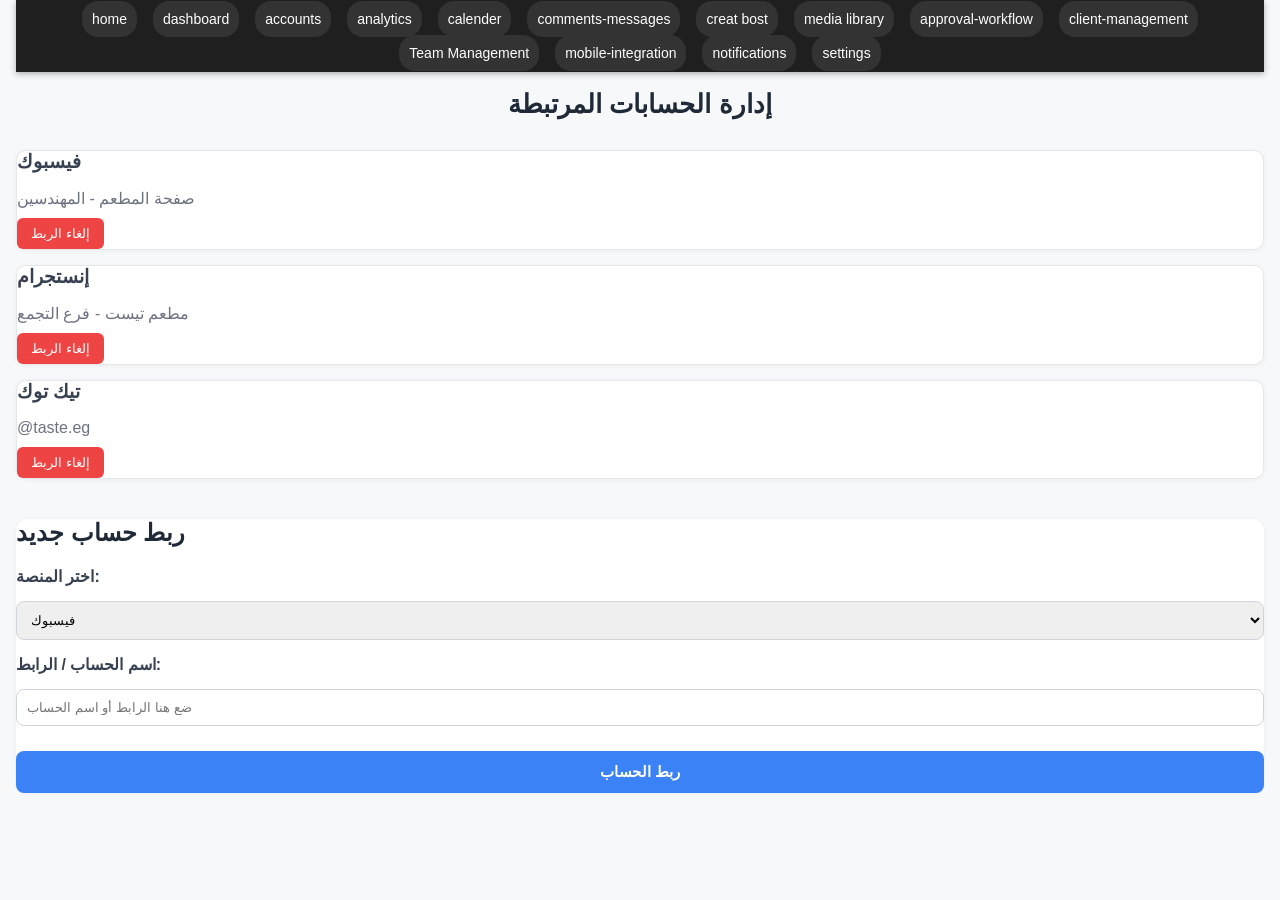
<file: accounts.html>
<!DOCTYPE html>
<html lang="en">
<head>
  <meta charset="UTF-8" />
  <meta name="viewport" content="width=device-width, initial-scale=1.0" />
  <title>إدارة الحسابات</title>
<link rel="stylesheet" href="Style.css">
</head>
<body>
  <div class="container">
 <div class="taps">
      <ul>
        <li><a href="index.html">home</a></li>
        <li><a href="dashboard.html">dashboard</a></li>
        <li><a href="accounts.html">accounts</a></li>
        <li><a href="analytics.html">analytics</a></li>
        <li><a href="calender.html">calender</a></li>
        <li><a href="comments-messages.html">comments-messages</a></li>
        <li><a href="creat-bost.html">creat bost</a></li>
        <li><a href="media-library.html">media library</a></li>
        <li><a href="approval-workflow.html">approval-workflow</a></li>
        <li><a href="client-management.html">client-management</a></li>
        <li><a href="Team-Management.html">Team Management</a></li>
        <li><a href="mobile-integration.html">mobile-integration</a></li>
        <li><a href="notifications.html">notifications</a></li>
        <li><a href="settings.html">settings</a></li>
      </ul>
    </div>
    <header class="header">
      <h1>إدارة الحسابات المرتبطة</h1>
    </header>

    <section class="accounts-list">
      <div class="account-box">
        <h3>فيسبوك</h3>
        <p>صفحة المطعم - المهندسين</p>
        <button>إلغاء الربط</button>
      </div>

      <div class="account-box">
        <h3>إنستجرام</h3>
        <p>مطعم تيست - فرع التجمع</p>
        <button>إلغاء الربط</button>
      </div>

      <div class="account-box">
        <h3>تيك توك</h3>
        <p>@taste.eg</p>
        <button>إلغاء الربط</button>
      </div>
    </section>

    <section class="add-account">
      <h2>ربط حساب جديد</h2>
      <form>
        <label>اختر المنصة:</label>
        <select>
          <option>فيسبوك</option>
          <option>إنستجرام</option>
          <option>تيك توك</option>
          <option>لينكد إن</option>
        </select>

        <label>اسم الحساب / الرابط:</label>
        <input type="text" placeholder="ضع هنا الرابط أو اسم الحساب">

        <button type="submit">ربط الحساب</button>
      </form>
    </section>
  </div>
</body>
</html>
</file>
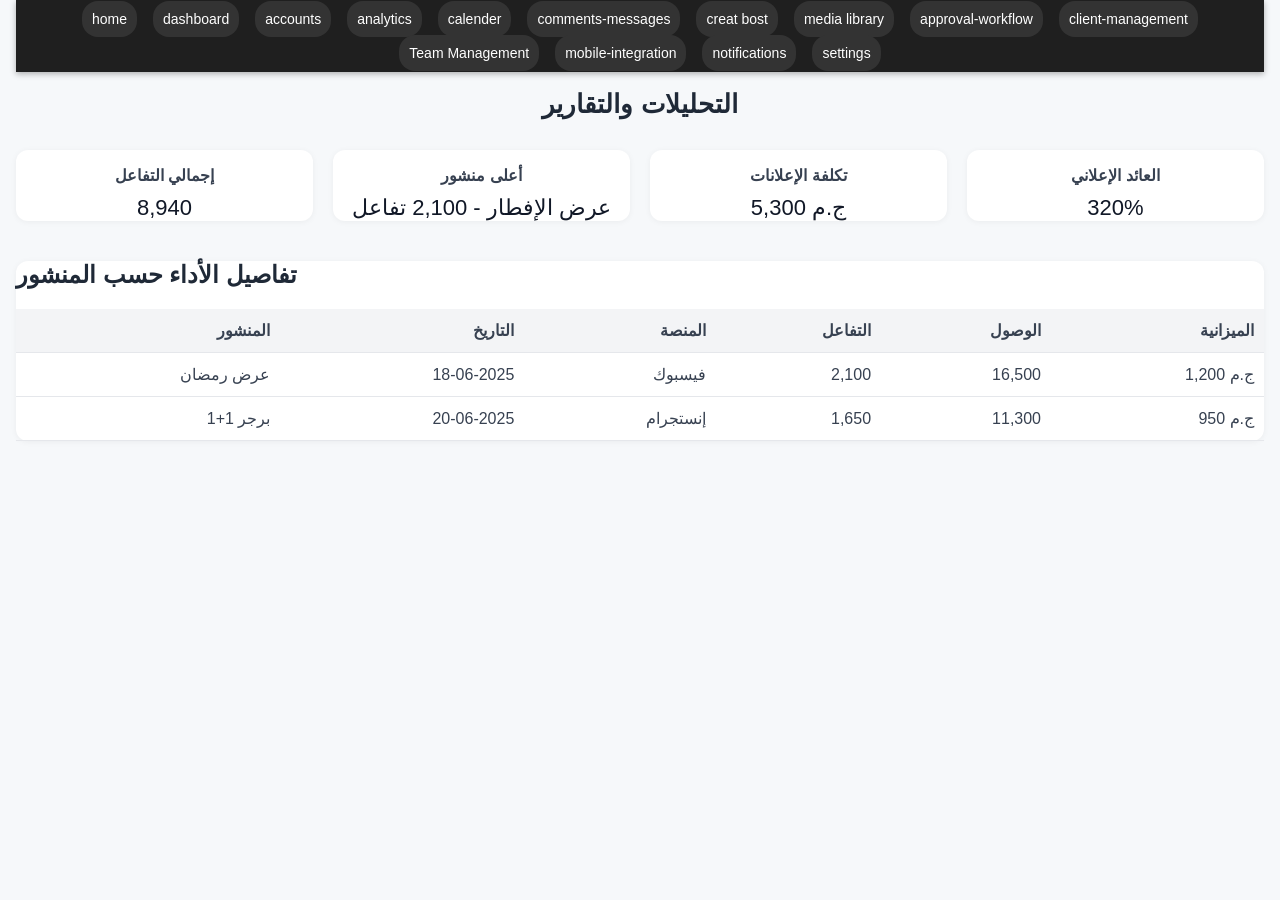
<file: analytics.html>
<!DOCTYPE html>
<html lang="en">
<head>
  <meta charset="UTF-8" />
  <meta name="viewport" content="width=device-width, initial-scale=1.0" />
  <title>التحليلات والتقارير</title>
<link rel="stylesheet" href="Style.css">
</head>
<body>
  <div class="container">
   <div class="taps">
      <ul>
        <li><a href="index.html">home</a></li>
        <li><a href="dashboard.html">dashboard</a></li>
        <li><a href="accounts.html">accounts</a></li>
        <li><a href="analytics.html">analytics</a></li>
        <li><a href="calender.html">calender</a></li>
        <li><a href="comments-messages.html">comments-messages</a></li>
        <li><a href="creat-bost.html">creat bost</a></li>
        <li><a href="media-library.html">media library</a></li>
        <li><a href="approval-workflow.html">approval-workflow</a></li>
        <li><a href="client-management.html">client-management</a></li>
        <li><a href="Team-Management.html">Team Management</a></li>
        <li><a href="mobile-integration.html">mobile-integration</a></li>
        <li><a href="notifications.html">notifications</a></li>
        <li><a href="settings.html">settings</a></li>
      </ul>
    </div>
    <header class="header">
      <h1>التحليلات والتقارير</h1>
    </header>

    <section class="summary">
      <div class="summary-box">
        <h3>إجمالي التفاعل</h3>
        <p>8,940</p>
      </div>
      <div class="summary-box">
        <h3>أعلى منشور</h3>
        <p>عرض الإفطار - 2,100 تفاعل</p>
      </div>
      <div class="summary-box">
        <h3>تكلفة الإعلانات</h3>
        <p>5,300 ج.م</p>
      </div>
      <div class="summary-box">
        <h3>العائد الإعلاني</h3>
        <p>320%</p>
      </div>
    </section>

    <section class="report-table">
      <h2>تفاصيل الأداء حسب المنشور</h2>
      <table>
        <thead>
          <tr>
            <th>المنشور</th>
            <th>التاريخ</th>
            <th>المنصة</th>
            <th>التفاعل</th>
            <th>الوصول</th>
            <th>الميزانية</th>
          </tr>
        </thead>
        <tbody>
          <tr>
            <td>عرض رمضان</td>
            <td>18-06-2025</td>
            <td>فيسبوك</td>
            <td>2,100</td>
            <td>16,500</td>
            <td>1,200 ج.م</td>
          </tr>
          <tr>
            <td>برجر 1+1</td>
            <td>20-06-2025</td>
            <td>إنستجرام</td>
            <td>1,650</td>
            <td>11,300</td>
            <td>950 ج.م</td>
          </tr>
        </tbody>
      </table>
    </section>
  </div>
</body>
</html>
</file>
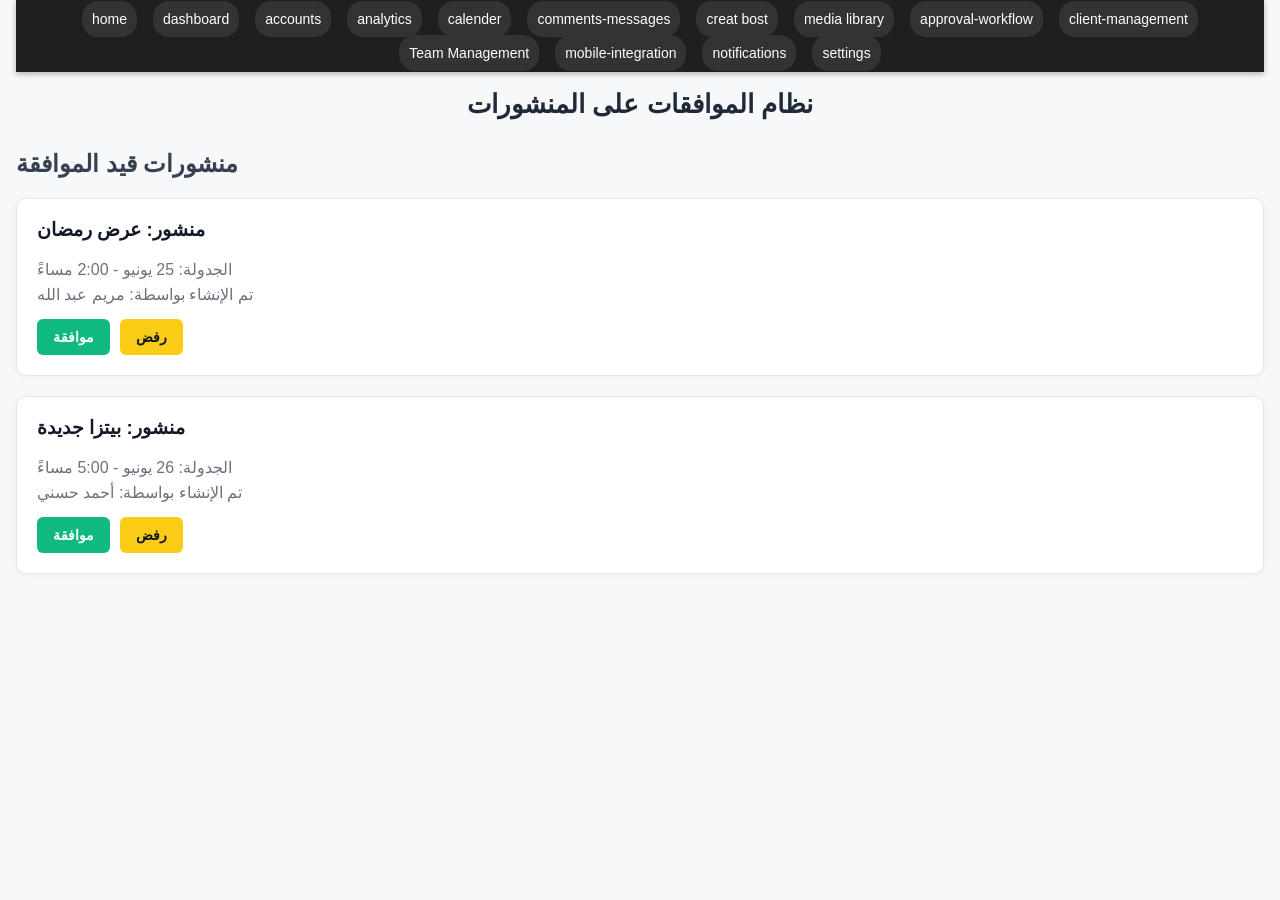
<file: approval-workflow.html>
<!DOCTYPE html>
<html lang="en">
<head>
  <meta charset="UTF-8">
  <meta name="viewport" content="width=device-width, initial-scale=1.0">
  <title>نظام الموافقات</title>
<link rel="stylesheet" href="Style.css">
</head>
<body>
  <div class="container">


      <div class="taps">
      <ul>
        <li><a href="index.html">home</a></li>
        <li><a href="dashboard.html">dashboard</a></li>
        <li><a href="accounts.html">accounts</a></li>
        <li><a href="analytics.html">analytics</a></li>
        <li><a href="calender.html">calender</a></li>
        <li><a href="comments-messages.html">comments-messages</a></li>
        <li><a href="creat-bost.html">creat bost</a></li>
        <li><a href="media-library.html">media library</a></li>
        <li><a href="approval-workflow.html">approval-workflow</a></li>
        <li><a href="client-management.html">client-management</a></li>
        <li><a href="Team-Management.html">Team Management</a></li>
        <li><a href="mobile-integration.html">mobile-integration</a></li>
        <li><a href="notifications.html">notifications</a></li>
        <li><a href="settings.html">settings</a></li>
      </ul>
    </div>
    
    <header class="header">
      <h1>نظام الموافقات على المنشورات</h1>
    </header>

    <section class="pending-posts">
      <h2>منشورات قيد الموافقة</h2>

      <div class="post-box">
        <h3>منشور: عرض رمضان</h3>
        <p>الجدولة: 25 يونيو - 2:00 مساءً</p>
        <p>تم الإنشاء بواسطة: مريم عبد الله</p>
        <div class="actions">
          <button class="approve">موافقة</button>
          <button class="reject">رفض</button>
        </div>
      </div>

      <div class="post-box">
        <h3>منشور: بيتزا جديدة</h3>
        <p>الجدولة: 26 يونيو - 5:00 مساءً</p>
        <p>تم الإنشاء بواسطة: أحمد حسني</p>
        <div class="actions">
          <button class="approve">موافقة</button>
          <button class="reject">رفض</button>
        </div>
      </div>
    </section>
  </div>
</body>
</html>
</file>
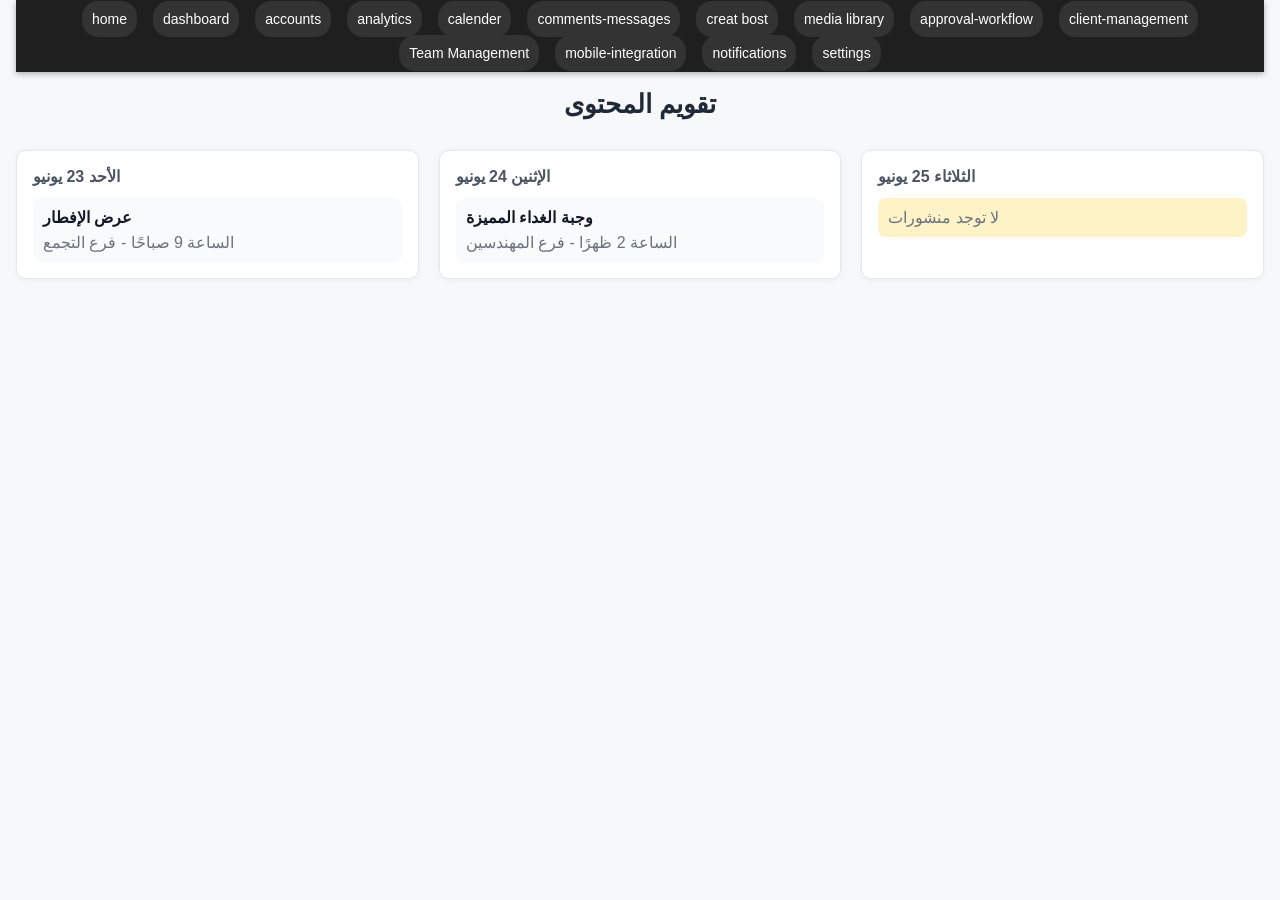
<file: calender.html>
<!DOCTYPE html>
<html lang="en">
<head>
  <meta charset="UTF-8" />
  <meta name="viewport" content="width=device-width, initial-scale=1.0" />
  <title>تقويم المحتوى</title>
<link rel="stylesheet" href="Style.css">
</head>
<body>
  <div class="container">
   <div class="taps">
      <ul>
        <li><a href="index.html">home</a></li>
        <li><a href="dashboard.html">dashboard</a></li>
        <li><a href="accounts.html">accounts</a></li>
        <li><a href="analytics.html">analytics</a></li>
        <li><a href="calender.html">calender</a></li>
        <li><a href="comments-messages.html">comments-messages</a></li>
        <li><a href="creat-bost.html">creat bost</a></li>
        <li><a href="media-library.html">media library</a></li>
        <li><a href="approval-workflow.html">approval-workflow</a></li>
        <li><a href="client-management.html">client-management</a></li>
        <li><a href="Team-Management.html">Team Management</a></li>
        <li><a href="mobile-integration.html">mobile-integration</a></li>
        <li><a href="notifications.html">notifications</a></li>
        <li><a href="settings.html">settings</a></li>
      </ul>
    </div>
    <header class="header">
      <h1>تقويم المحتوى</h1>
    </header>

    <section class="calendar">
      <div class="calendar-grid">
        <!-- أمثلة لمنشورات مجدولة -->
        <div class="day">
          <span class="date">الأحد 23 يونيو</span>
          <div class="post scheduled">
            <h4>عرض الإفطار</h4>
            <p>الساعة 9 صباحًا - فرع التجمع</p>
          </div>
        </div>

        <div class="day">
          <span class="date">الإثنين 24 يونيو</span>
          <div class="post scheduled">
            <h4>وجبة الغداء المميزة</h4>
            <p>الساعة 2 ظهرًا - فرع المهندسين</p>
          </div>
        </div>

        <div class="day">
          <span class="date">الثلاثاء 25 يونيو</span>
          <div class="post empty">
            <p>لا توجد منشورات</p>
          </div>
        </div>
        <!-- وهكذا... -->
      </div>
    </section>
  </div>
</body>
</html>
</file>
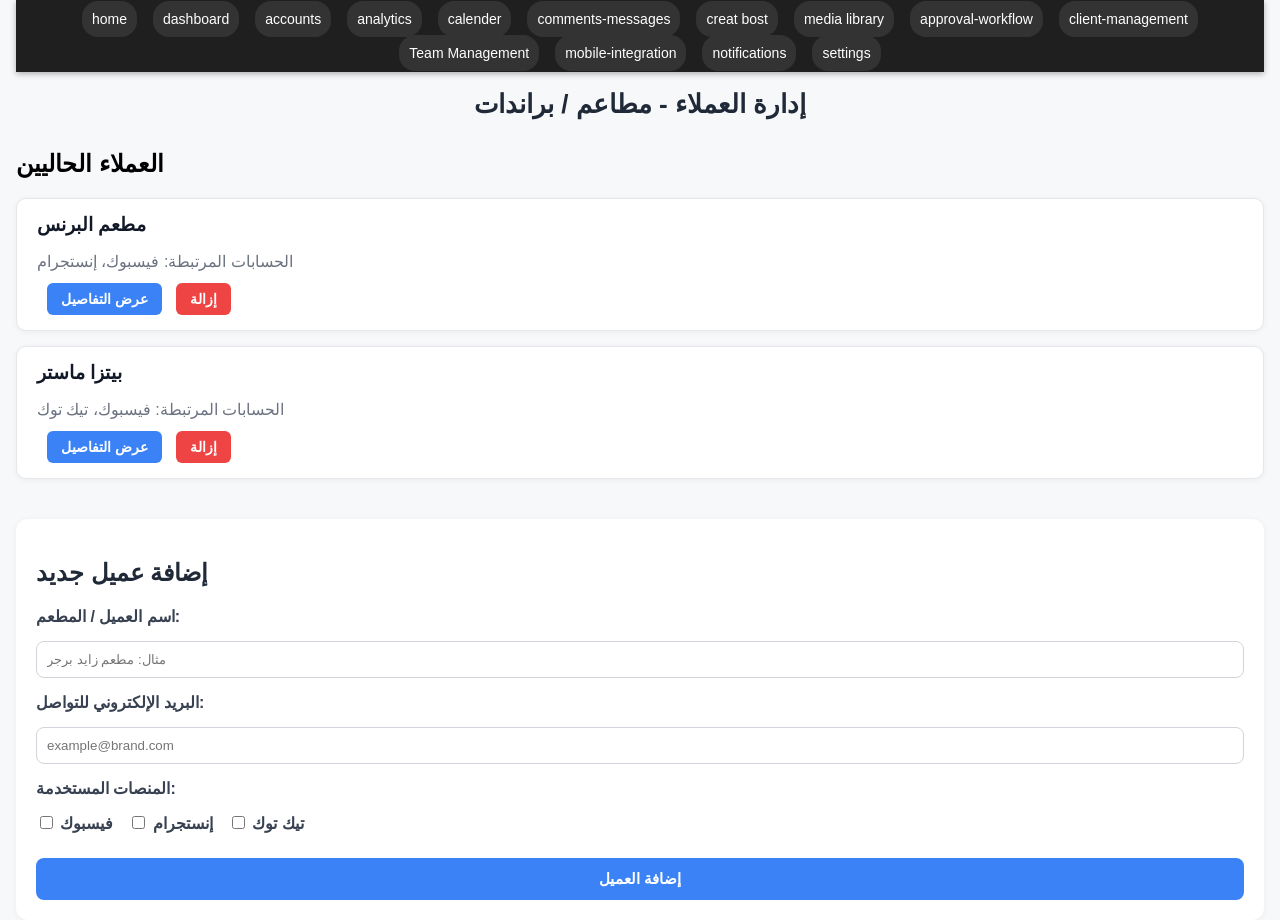
<file: client-management.html>
<!DOCTYPE html>
<html lang="en">
<head>
  <meta charset="UTF-8">
  <meta name="viewport" content="width=device-width, initial-scale=1.0">
  <title>إدارة العملاء</title>
<link rel="stylesheet" href="Style.css">
</head>
<body>
  <div class="container">
  <div class="taps">
      <ul>
        <li><a href="index.html">home</a></li>
        <li><a href="dashboard.html">dashboard</a></li>
        <li><a href="accounts.html">accounts</a></li>
        <li><a href="analytics.html">analytics</a></li>
        <li><a href="calender.html">calender</a></li>
        <li><a href="comments-messages.html">comments-messages</a></li>
        <li><a href="creat-bost.html">creat bost</a></li>
        <li><a href="media-library.html">media library</a></li>
        <li><a href="approval-workflow.html">approval-workflow</a></li>
        <li><a href="client-management.html">client-management</a></li>
        <li><a href="Team-Management.html">Team Management</a></li>
        <li><a href="mobile-integration.html">mobile-integration</a></li>
        <li><a href="notifications.html">notifications</a></li>
        <li><a href="settings.html">settings</a></li>
      </ul>
    </div>

    <header class="header">
      <h1>إدارة العملاء - مطاعم / براندات</h1>
    </header>

    <section class="clients-list">
      <h2>العملاء الحاليين</h2>
      <div class="client-box">
        <h3>مطعم البرنس</h3>
        <p>الحسابات المرتبطة: فيسبوك، إنستجرام</p>
        <button>عرض التفاصيل</button>
        <button class="danger">إزالة</button>
      </div>

      <div class="client-box">
        <h3>بيتزا ماستر</h3>
        <p>الحسابات المرتبطة: فيسبوك، تيك توك</p>
        <button>عرض التفاصيل</button>
        <button class="danger">إزالة</button>
      </div>
    </section>

    <section class="add-client">
      <h2>إضافة عميل جديد</h2>
      <form>
        <label>اسم العميل / المطعم:</label>
        <input type="text" placeholder="مثال: مطعم زايد برجر">

        <label>البريد الإلكتروني للتواصل:</label>
        <input type="email" placeholder="example@brand.com">

        <label>المنصات المستخدمة:</label>
        <div class="platforms">
          <label><input type="checkbox"> فيسبوك</label>
          <label><input type="checkbox"> إنستجرام</label>
          <label><input type="checkbox"> تيك توك</label>
        </div>

        <button type="submit">إضافة العميل</button>
      </form>
    </section>
  </div>
</body>
</html>
</file>
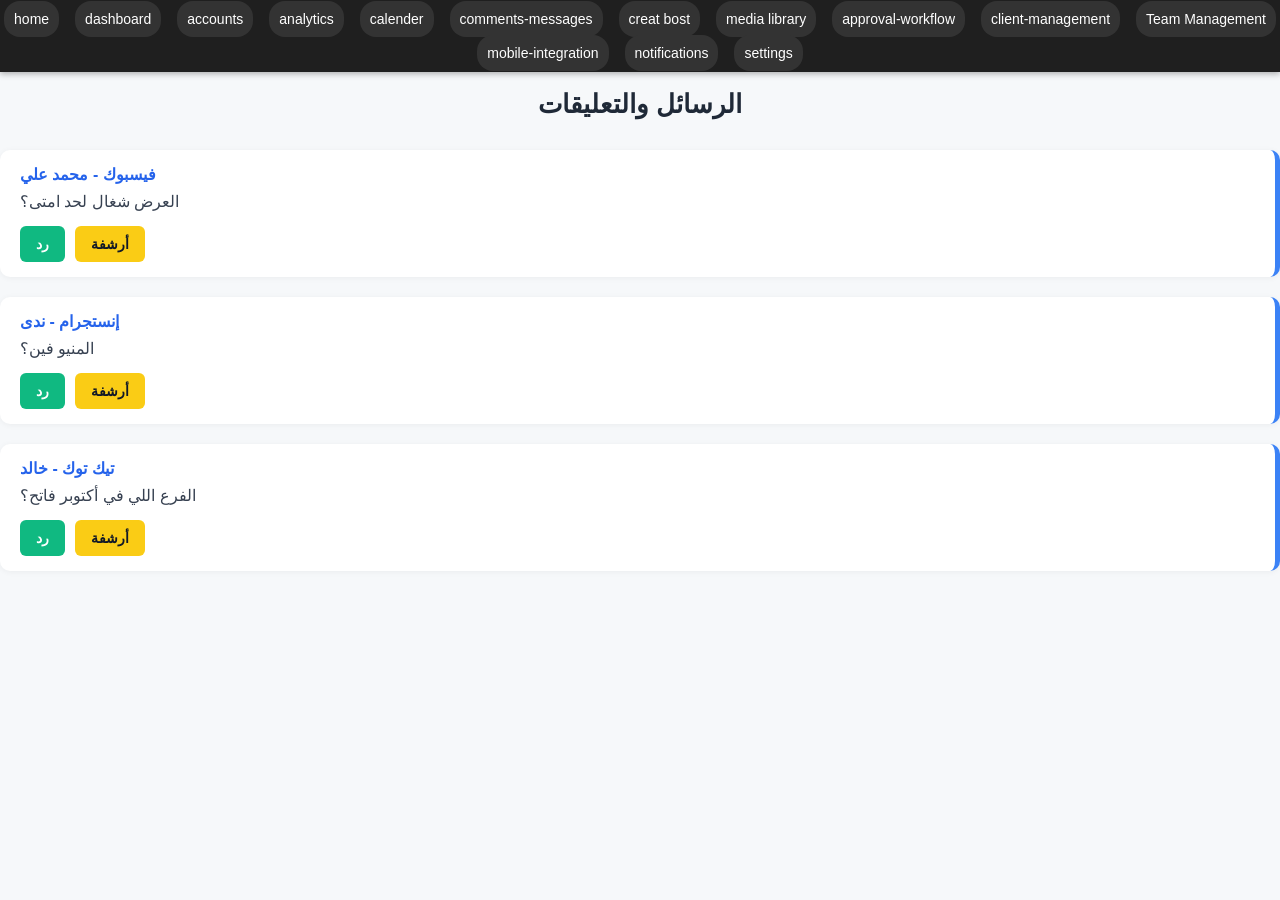
<file: comments-messages.html>
<!DOCTYPE html>
<html lang="en">
<head>
  <meta charset="UTF-8" />
  <meta name="viewport" content="width=device-width, initial-scale=1.0" />
  <title>الرسائل والتعليقات</title>
<link rel="stylesheet" href="Style.css">
</head>
<body>
  <div class="taps">
      <ul>
        <li><a href="index.html">home</a></li>
        <li><a href="dashboard.html">dashboard</a></li>
        <li><a href="accounts.html">accounts</a></li>
        <li><a href="analytics.html">analytics</a></li>
        <li><a href="calender.html">calender</a></li>
        <li><a href="comments-messages.html">comments-messages</a></li>
        <li><a href="creat-bost.html">creat bost</a></li>
        <li><a href="media-library.html">media library</a></li>
        <li><a href="approval-workflow.html">approval-workflow</a></li>
        <li><a href="client-management.html">client-management</a></li>
        <li><a href="Team-Management.html">Team Management</a></li>
        <li><a href="mobile-integration.html">mobile-integration</a></li>
        <li><a href="notifications.html">notifications</a></li>
        <li><a href="settings.html">settings</a></li>
      </ul>
    </div>
    <header class="header">
      <h1>الرسائل والتعليقات</h1>
    </header>

    <section class="messages-section">
      <div class="message-box">
        <div class="sender">فيسبوك - محمد علي</div>
        <div class="content">العرض شغال لحد امتى؟</div>
        <div class="actions">
          <button>رد</button>
          <button>أرشفة</button>
        </div>
      </div>

      <div class="message-box">
        <div class="sender">إنستجرام - ندى</div>
        <div class="content">المنيو فين؟</div>
        <div class="actions">
          <button>رد</button>
          <button>أرشفة</button>
        </div>
      </div>

      <div class="message-box">
        <div class="sender">تيك توك - خالد</div>
        <div class="content">الفرع اللي في أكتوبر فاتح؟</div>
        <div class="actions">
          <button>رد</button>
          <button>أرشفة</button>
        </div>
      </div>
    </section>
  </div>
</body>
</html>
</file>
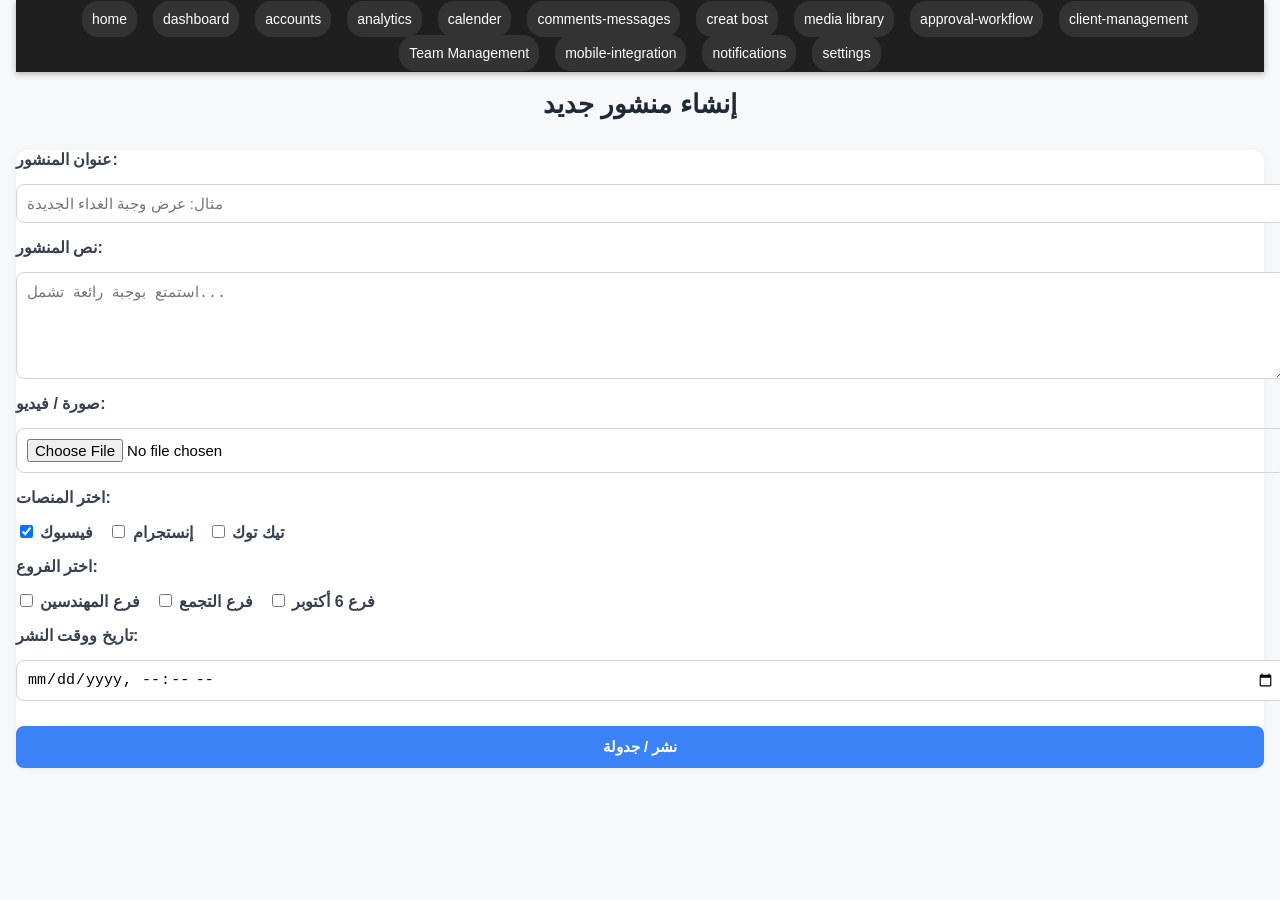
<file: creat bost.html>
<!DOCTYPE html>
<html lang="en">
<head>
  <meta charset="UTF-8" />
  <meta name="viewport" content="width=device-width, initial-scale=1.0" />
  <title>إنشاء منشور</title>
<link rel="stylesheet" href="Style.css">
</head>
<body>
  <div class="container">
   <div class="taps">
      <ul>
        <li><a href="index.html">home</a></li>
        <li><a href="dashboard.html">dashboard</a></li>
        <li><a href="accounts.html">accounts</a></li>
        <li><a href="analytics.html">analytics</a></li>
        <li><a href="calender.html">calender</a></li>
        <li><a href="comments-messages.html">comments-messages</a></li>
        <li><a href="creat-bost.html">creat bost</a></li>
        <li><a href="media-library.html">media library</a></li>
        <li><a href="approval-workflow.html">approval-workflow</a></li>
        <li><a href="client-management.html">client-management</a></li>
        <li><a href="Team-Management.html">Team Management</a></li>
        <li><a href="mobile-integration.html">mobile-integration</a></li>
        <li><a href="notifications.html">notifications</a></li>
        <li><a href="settings.html">settings</a></li>
      </ul>
    </div>
    <header class="header">
      <h1>إنشاء منشور جديد</h1>
    </header>

    <form class="post-form">
      <label for="title">عنوان المنشور:</label>
      <input type="text" id="title" placeholder="مثال: عرض وجبة الغداء الجديدة">

      <label for="caption">نص المنشور:</label>
      <textarea id="caption" rows="5" placeholder="استمتع بوجبة رائعة تشمل..."></textarea>

      <label for="image">صورة / فيديو:</label>
      <input type="file" id="image" accept="image/*,video/*">

      <label>اختر المنصات:</label>
      <div class="platforms">
        <label><input type="checkbox" checked> فيسبوك</label>
        <label><input type="checkbox"> إنستجرام</label>
        <label><input type="checkbox"> تيك توك</label>
      </div>

      <label>اختر الفروع:</label>
      <div class="branches">
        <label><input type="checkbox"> فرع المهندسين</label>
        <label><input type="checkbox"> فرع التجمع</label>
        <label><input type="checkbox"> فرع 6 أكتوبر</label>
      </div>

      <label for="schedule">تاريخ ووقت النشر:</label>
      <input type="datetime-local" id="schedule">

      <button type="submit">نشر / جدولة</button>
    </form>
  </div>
</body>
</html>
</file>
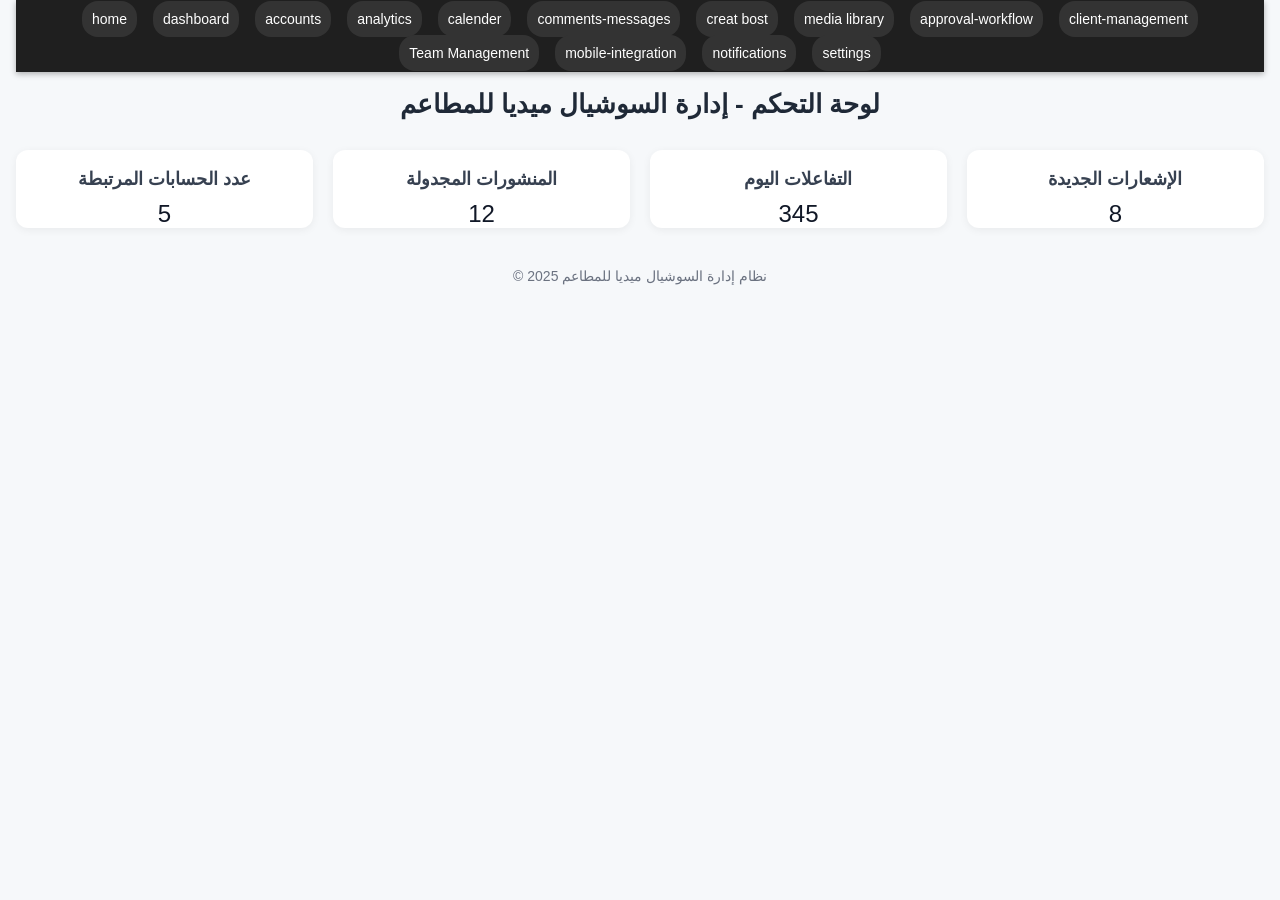
<file: dashboard.html>
<!DOCTYPE html>
<html lang="en">
<head>
  <meta charset="UTF-8" />
  <meta name="viewport" content="width=device-width, initial-scale=1.0" />
  <title>لوحة التحكم</title>
<link rel="stylesheet" href="Style.css">
</head>
<body>
  <div class="container">
  <div class="taps">
      <ul>
        <li><a href="index.html">home</a></li>
        <li><a href="dashboard.html">dashboard</a></li>
        <li><a href="accounts.html">accounts</a></li>
        <li><a href="analytics.html">analytics</a></li>
        <li><a href="calender.html">calender</a></li>
        <li><a href="comments-messages.html">comments-messages</a></li>
        <li><a href="creat-bost.html">creat bost</a></li>
        <li><a href="media-library.html">media library</a></li>
        <li><a href="approval-workflow.html">approval-workflow</a></li>
        <li><a href="client-management.html">client-management</a></li>
        <li><a href="Team-Management.html">Team Management</a></li>
        <li><a href="mobile-integration.html">mobile-integration</a></li>
        <li><a href="notifications.html">notifications</a></li>
        <li><a href="settings.html">settings</a></li>
      </ul>
    </div>
    <header class="header">
      <h1>لوحة التحكم - إدارة السوشيال ميديا للمطاعم</h1>
    </header>

    <section class="cards">
      <div class="card">
        <h3>عدد الحسابات المرتبطة</h3>
        <p>5</p>
      </div>
      <div class="card">
        <h3>المنشورات المجدولة</h3>
        <p>12</p>
      </div>
      <div class="card">
        <h3>التفاعلات اليوم</h3>
        <p>345</p>
      </div>
      <div class="card">
        <h3>الإشعارات الجديدة</h3>
        <p>8</p>
      </div>
    </section>

    <footer class="footer">
      <p>© 2025 نظام إدارة السوشيال ميديا للمطاعم</p>
    </footer>
  </div>
</body>
</html>
</file>
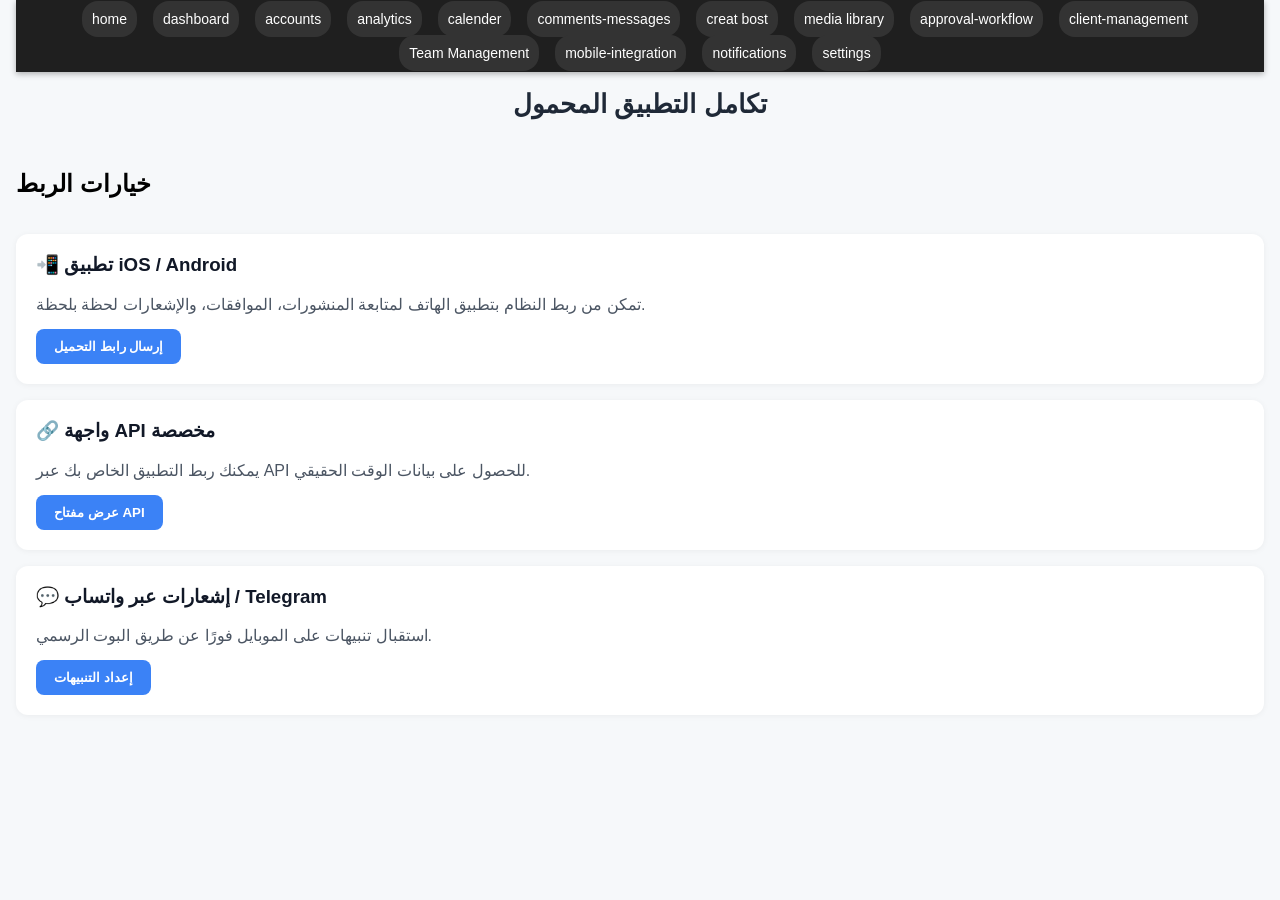
<file: mobile-integration.html>
<!DOCTYPE html>
<html lang="en">
<head>
  <meta charset="UTF-8" />
  <meta name="viewport" content="width=device-width, initial-scale=1.0" />
  <title>تكامل التطبيق المحمول</title>
<link rel="stylesheet" href="Style.css">
</head>
<body>
  <div class="container">

   <div class="taps">
      <ul>
        <li><a href="index.html">home</a></li>
        <li><a href="dashboard.html">dashboard</a></li>
        <li><a href="accounts.html">accounts</a></li>
        <li><a href="analytics.html">analytics</a></li>
        <li><a href="calender.html">calender</a></li>
        <li><a href="comments-messages.html">comments-messages</a></li>
        <li><a href="creat-bost.html">creat bost</a></li>
        <li><a href="media-library.html">media library</a></li>
        <li><a href="approval-workflow.html">approval-workflow</a></li>
        <li><a href="client-management.html">client-management</a></li>
        <li><a href="Team-Management.html">Team Management</a></li>
        <li><a href="mobile-integration.html">mobile-integration</a></li>
        <li><a href="notifications.html">notifications</a></li>
        <li><a href="settings.html">settings</a></li>
      </ul>
    </div>
    
    <header class="header">
      <h1>تكامل التطبيق المحمول</h1>
    </header>

    <section class="integration-info">
      <h2>خيارات الربط</h2>

      <div class="option">
        <h3>📲 تطبيق iOS / Android</h3>
        <p>تمكن من ربط النظام بتطبيق الهاتف لمتابعة المنشورات، الموافقات، والإشعارات لحظة بلحظة.</p>
        <button>إرسال رابط التحميل</button>
      </div>

      <div class="option">
        <h3>🔗 واجهة API مخصصة</h3>
        <p>يمكنك ربط التطبيق الخاص بك عبر API للحصول على بيانات الوقت الحقيقي.</p>
        <button>عرض مفتاح API</button>
      </div>

      <div class="option">
        <h3>💬 إشعارات عبر واتساب / Telegram</h3>
        <p>استقبال تنبيهات على الموبايل فورًا عن طريق البوت الرسمي.</p>
        <button>إعداد التنبيهات</button>
      </div>
    </section>
  </div>
</body>
</html>
</file>
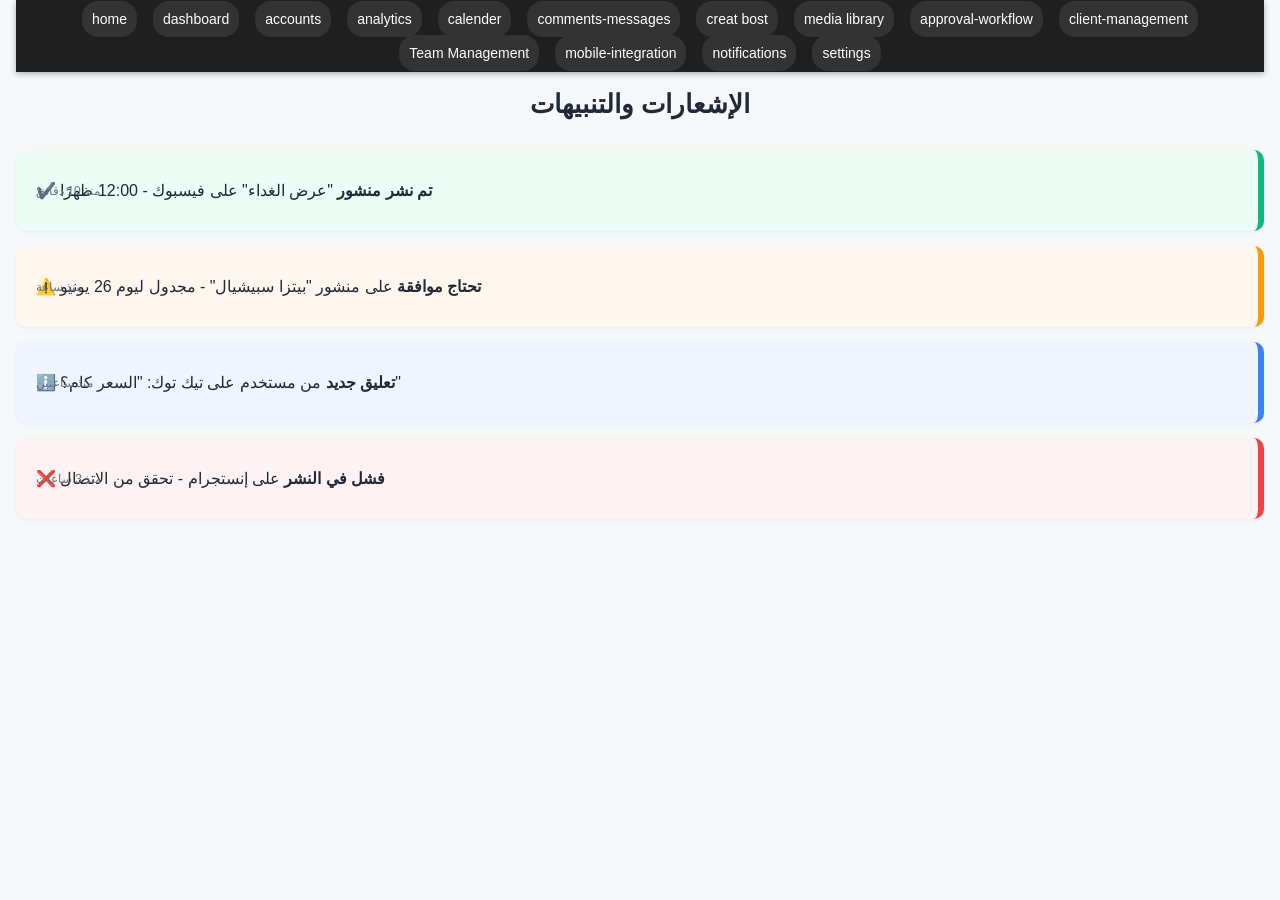
<file: notifications.html>
<!DOCTYPE html>
<html lang="en">
<head>
  <meta charset="UTF-8" />
  <meta name="viewport" content="width=device-width, initial-scale=1.0" />
  <title>الإشعارات والتنبيهات</title>
<link rel="stylesheet" href="Style.css">
</head>
<body>
  <div class="container">
 <div class="taps">
      <ul>
        <li><a href="index.html">home</a></li>
        <li><a href="dashboard.html">dashboard</a></li>
        <li><a href="accounts.html">accounts</a></li>
        <li><a href="analytics.html">analytics</a></li>
        <li><a href="calender.html">calender</a></li>
        <li><a href="comments-messages.html">comments-messages</a></li>
        <li><a href="creat-bost.html">creat bost</a></li>
        <li><a href="media-library.html">media library</a></li>
        <li><a href="approval-workflow.html">approval-workflow</a></li>
        <li><a href="client-management.html">client-management</a></li>
        <li><a href="Team-Management.html">Team Management</a></li>
        <li><a href="mobile-integration.html">mobile-integration</a></li>
        <li><a href="notifications.html">notifications</a></li>
        <li><a href="settings.html">settings</a></li>
      </ul>
    </div>

    <header class="header">
      <h1>الإشعارات والتنبيهات</h1>
    </header>

    <section class="notifications-list">
      <div class="notification success">
        <p><strong>✔️ تم نشر منشور</strong> "عرض الغداء" على فيسبوك - 12:00 ظهرًا</p>
        <span class="time">منذ 10 دقائق</span>
      </div>

      <div class="notification warning">
        <p><strong>⚠️ تحتاج موافقة</strong> على منشور "بيتزا سبيشيال" - مجدول ليوم 26 يونيو</p>
        <span class="time">منذ ساعة</span>
      </div>

      <div class="notification info">
        <p><strong>ℹ️ تعليق جديد</strong> من مستخدم على تيك توك: "السعر كام؟"</p>
        <span class="time">منذ ساعتين</span>
      </div>

      <div class="notification danger">
        <p><strong>❌ فشل في النشر</strong> على إنستجرام - تحقق من الاتصال</p>
        <span class="time">منذ 3 ساعات</span>
      </div>
    </section>
  </div>
</body>
</html>
</file>
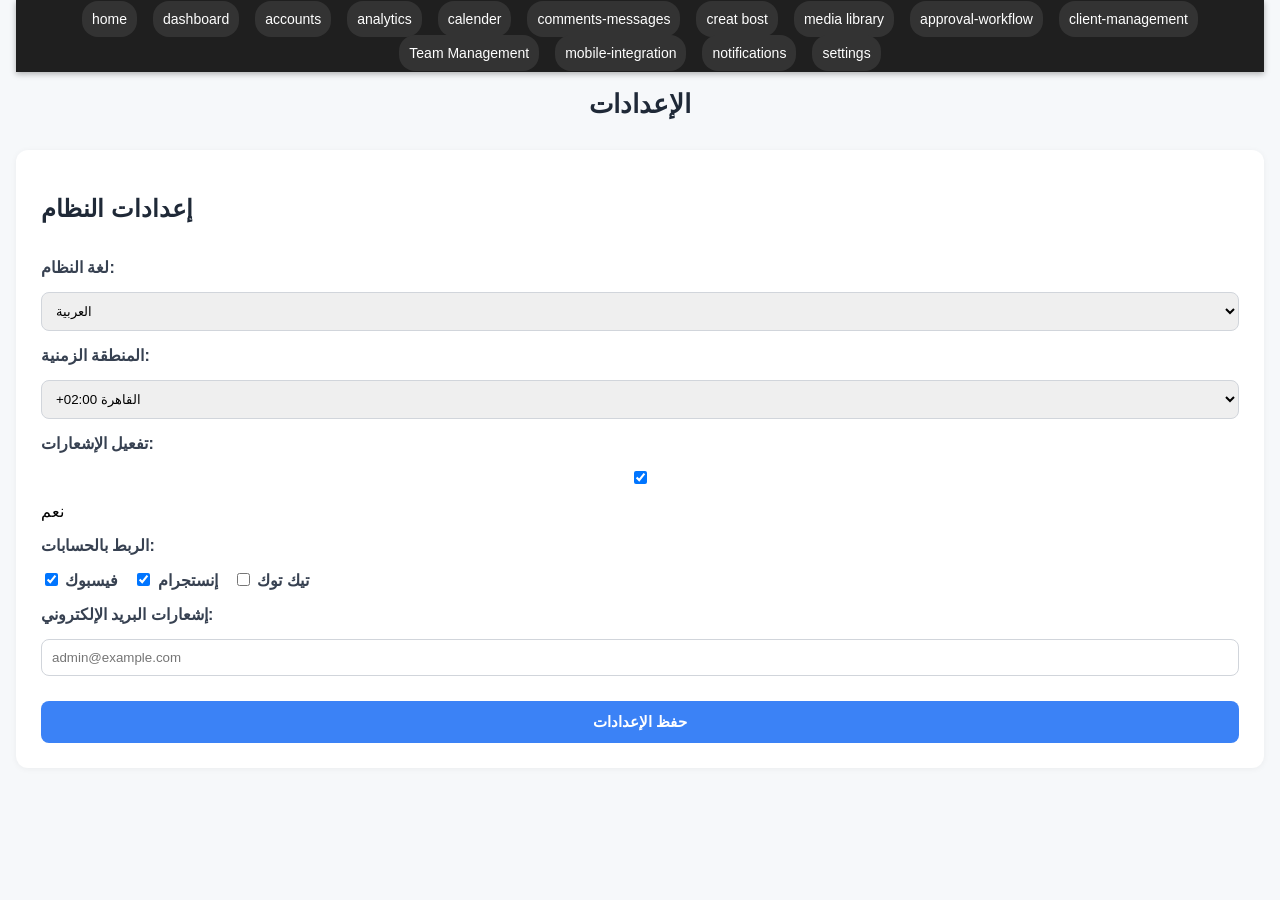
<file: settings.html>
<!DOCTYPE html>
<html lang="en">
<head>
  <meta charset="UTF-8">
  <meta name="viewport" content="width=device-width, initial-scale=1.0">
  <title>الإعدادات</title>
<link rel="stylesheet" href="Style.css">
</head>
<body>
  <div class="container">

 <div class="taps">
      <ul>
        <li><a href="index.html">home</a></li>
        <li><a href="dashboard.html">dashboard</a></li>
        <li><a href="accounts.html">accounts</a></li>
        <li><a href="analytics.html">analytics</a></li>
        <li><a href="calender.html">calender</a></li>
        <li><a href="comments-messages.html">comments-messages</a></li>
        <li><a href="creat-bost.html">creat bost</a></li>
        <li><a href="media-library.html">media library</a></li>
        <li><a href="approval-workflow.html">approval-workflow</a></li>
        <li><a href="client-management.html">client-management</a></li>
        <li><a href="Team-Management.html">Team Management</a></li>
        <li><a href="mobile-integration.html">mobile-integration</a></li>
        <li><a href="notifications.html">notifications</a></li>
        <li><a href="settings.html">settings</a></li>
      </ul>
    </div>

    <header class="header">
      <h1>الإعدادات</h1>
    </header>

    <section class="settings-section">
      <form>
        <h2>إعدادات النظام</h2>

        <label>لغة النظام:</label>
        <select>
          <option selected>العربية</option>
          <option>الإنجليزية</option>
        </select>

        <label>المنطقة الزمنية:</label>
        <select>
          <option>+02:00 القاهرة</option>
          <option>+03:00 الرياض</option>
          <option>+00:00 GMT</option>
        </select>

        <label>تفعيل الإشعارات:</label>
        <input type="checkbox" checked> نعم

        <label>الربط بالحسابات:</label>
        <div class="linked-accounts">
          <label><input type="checkbox" checked> فيسبوك</label>
          <label><input type="checkbox" checked> إنستجرام</label>
          <label><input type="checkbox"> تيك توك</label>
        </div>

        <label>إشعارات البريد الإلكتروني:</label>
        <input type="email" placeholder="admin@example.com">

        <button type="submit">حفظ الإعدادات</button>
      </form>
    </section>
  </div>
</body>
</html>
</file>
<file: Style.css>
body {
  font-family: 'Tahoma', sans-serif;
  margin: 0;
  padding: 0;
  background-color: #f6f8fa;
}
/* Reset */
body, ul, li, a {
  margin: 0;
  padding: 0;
  text-decoration: none;
  list-style: none;
  box-sizing: border-box;
  font-family: 'Segoe UI', Tahoma, Geneva, Verdana, sans-serif;
}
/* Tabs container */
.taps {
  background-color: #1f1f1f;
  padding: 10px 0;
  box-shadow: 0 2px 6px rgba(0, 0, 0, 0.3);
}
/* Tabs list */
.taps ul {
  display: flex;
  justify-content: center;
  gap: 1rem;
  flex-wrap: wrap;
}

/* Individual tab item */
.taps ul li a {
  color: #fff;
  padding: 10px ;
  background: #333;
  border-radius: 1rem;
  transition: all 0.3s ease-in-out;
  font-size: 14px;
  font-weight: 500;
}

.taps ul li a:hover {
  background-color: #00aaff;
  color: #fff;
  transform: translateY(-2px);
  box-shadow: 0 4px 10px rgba(0, 170, 255, 0.3);
}

/* Active tab styling (optional class for current page) */
.taps ul li a.active {
  background-color: #00aaff;
  color: #fff;
  font-weight: bold;
  box-shadow: 0 4px 12px rgba(0, 170, 255, 0.5);
}

.container {
  margin: auto;
  
}
.header {
  text-align: center;
}

.header h1 {
  color: #1f2937;
  font-size: 28px;
}

.cards {
  display: flex;
  flex-wrap: wrap;
  gap: 20px;
  justify-content: space-between;
}

.card {
  background-color: #fff;
  border-radius: 12px;
  box-shadow: 0 2px 8px rgba(0, 0, 0, 0.06);
  flex: 1 1 22%;
  
  text-align: center;
  min-width: 200px;
}

.card h3 {
  color: #374151;
  font-size: 18px;
  margin-bottom: 10px;
}

.card p {
  font-size: 24px;
  color: #111827;
  margin: 0;
}

.footer {
  margin-top: 40px;
  text-align: center;
  color: #6b7280;
  font-size: 14px;
}



/*--------------acounts---------------*/
.container {
  margin: auto;
  padding: 0 1rem;
}

.header h1 {
  text-align: center;
  color: #1f2937;
  font-size: 26px;
  margin-bottom: 30px;
}

.accounts-list {
  display: flex;
  flex-direction: column;
  gap: 15px;
}

.account-box {
  background-color: #ffffff;
  border: 1px solid #e5e7eb;
  
  border-radius: 10px;
  box-shadow: 0 1px 5px rgba(0,0,0,0.05);
}

.account-box h3 {
  margin: 0 0 10px 0;
  color: #374151;
}

.account-box p {
  color: #6b7280;
  margin-bottom: 10px;
}

.account-box button {
  background-color: #ef4444;
  color: white;
  padding: 8px 14px;
  border: none;
  border-radius: 6px;
  cursor: pointer;
}

.add-account {
  margin-top: 40px;
  background-color: #ffffff;
  
  border-radius: 12px;
  box-shadow: 0 1px 5px rgba(0,0,0,0.05);
}

.add-account h2 {
  margin-bottom: 20px;
  color: #1f2937;
}

.add-account form {
  display: flex;
  flex-direction: column;
  gap: 15px;
}

.add-account label {
  font-weight: bold;
  color: #374151;
}

.add-account input, .add-account select {
  padding: 10px;
  border-radius: 8px;
  border: 1px solid #d1d5db;
}

.add-account button {
  background-color: #10b981;
  color: white;
  padding: 10px 16px;
  border: none;
  border-radius: 8px;
  font-weight: bold;
  cursor: pointer;
}

/*--------------calender---------------*/
.container {
  margin: auto;
  
}

.header h1 {
  text-align: center;
  color: #1f2937;
  font-size: 26px;
  margin-bottom: 30px;
}

.calendar-grid {
  display: grid;
  grid-template-columns: repeat(auto-fit, minmax(280px, 1fr));
  gap: 20px;
}

.day {
  background-color: #ffffff;
  border: 1px solid #e5e7eb;
  border-radius: 10px;
  padding: 16px;
  box-shadow: 0 1px 6px rgba(0,0,0,0.05);
}

.date {
  font-weight: bold;
  color: #4b5563;
  margin-bottom: 12px;
  display: block;
}

.post {
  background-color: #f9fafb;
  padding: 10px;
  border-radius: 8px;
}

.post h4 {
  margin: 0 0 6px 0;
  color: #111827;
}

.post p {
  margin: 0;
  color: #6b7280;
}

.post.empty {
  background-color: #fef3c7;
  color: #92400e;
}



/*--------------creat bost---------------*/
.container {
  margin: auto;
  
}

.header h1 {
  text-align: center;
  color: #1f2937;
  font-size: 26px;
  margin-bottom: 30px;
}

.post-form {
  background-color: #ffffff;
  
  border-radius: 12px;
  box-shadow: 0 1px 8px rgba(0,0,0,0.05);
  display: flex;
  flex-direction: column;
  gap: 15px;
}

.post-form label {
  font-weight: bold;
  color: #374151;
}

.post-form input[type="text"],
.post-form input[type="file"],
.post-form input[type="datetime-local"],
.post-form textarea,
.post-form select {
  width: 100%;
  padding: 10px;
  border-radius: 8px;
  border: 1px solid #d1d5db;
  font-size: 15px;
}

.platforms,
.branches {
  display: flex;
  gap: 15px;
  flex-wrap: wrap;
}

button[type="submit"] {
  background-color: #3b82f6;
  color: white;
  padding: 12px;
  font-size: 16px;
  border: none;
  border-radius: 8px;
  cursor: pointer;
  font-weight: bold;
}


/*---------media library---------*/

.container {
  margin: auto;
  
}

.header h1 {
  text-align: center;
  color: #1f2937;
  margin-bottom: 30px;
}

.upload-section {
  background-color: #ffffff;
  
  border-radius: 12px;
  box-shadow: 0 1px 8px rgba(0,0,0,0.05);
  margin-bottom: 30px;
}

.upload-section h2 {
  margin-bottom: 15px;
  color: #374151;
}

.upload-section input[type="file"] {
  padding: 10px;
  border: 1px solid #d1d5db;
  border-radius: 8px;
  margin-bottom: 10px;
  display: block;
}

.upload-section button {
  background-color: #10b981;
  color: white;
  padding: 10px 16px;
  border: none;
  border-radius: 8px;
  cursor: pointer;
  font-weight: bold;
}

.media-grid {
  display: grid;
  grid-template-columns: repeat(auto-fill, minmax(240px, 1fr));
  gap: 20px;
}

.media-item {
  background-color: #ffffff;
  padding: 10px;
  border-radius: 10px;
  text-align: center;
  box-shadow: 0 1px 5px rgba(0,0,0,0.05);
}

.media-item img,
.media-item video {
  width: 100%;
  height: auto;
  border-radius: 8px;
}

.media-item p {
  margin-top: 10px;
  color: #374151;
  font-weight: bold;
}


/*------analytics--------*/

.container {
  margin: auto;
  
}

.header h1 {
  text-align: center;
  color: #1f2937;
  margin-bottom: 30px;
}

.summary {
  display: flex;
  flex-wrap: wrap;
  gap: 20px;
  margin-bottom: 40px;
}

.summary-box {
  background-color: #ffffff;
  flex: 1 1 22%;
  min-width: 200px;
  
  text-align: center;
  border-radius: 12px;
  box-shadow: 0 1px 6px rgba(0,0,0,0.05);
}

.summary-box h3 {
  color: #374151;
  margin-bottom: 10px;
  font-size: 16px;
}

.summary-box p {
  font-size: 22px;
  color: #111827;
  margin: 0;
}

.report-table {
  background-color: #ffffff;
  
  border-radius: 12px;
  box-shadow: 0 1px 6px rgba(0,0,0,0.05);
}

.report-table h2 {
  margin-bottom: 20px;
  color: #1f2937;
}

table {
  width: 100%;
  border-collapse: collapse;
}

thead {
  background-color: #f3f4f6;
}

th, td {
  padding: 12px 10px;
  border-bottom: 1px solid #e5e7eb;
  text-align: right;
  color: #374151;
}

tbody tr:hover {
  background-color: #f9fafb;
}


/*------analytics--------*/
.container {
  margin: auto;
  
}

.header h1 {
  text-align: center;
  color: #1f2937;
  margin-bottom: 30px;
}

.messages-section {
  display: flex;
  flex-direction: column;
  gap: 20px;
}

.message-box {
  background-color: #ffffff;
  border-radius: 10px;
  padding: 15px 20px;
  box-shadow: 0 1px 6px rgba(0,0,0,0.05);
  border-right: 5px solid #3b82f6;
}

.sender {
  font-weight: bold;
  color: #2563eb;
  margin-bottom: 8px;
}

.content {
  color: #374151;
  margin-bottom: 12px;
}

.actions {
  display: flex;
  gap: 10px;
}

.actions button {
  padding: 8px 14px;
  border: none;
  border-radius: 6px;
  font-weight: bold;
  cursor: pointer;
  font-size: 14px;
}

.actions button:first-child {
  background-color: #10b981;
  color: white;
}

.actions button:last-child {
  background-color: #facc15;
  color: #111827;
}


/*------team-management--------*/
.container {
  margin: auto;
  
}

.header h1 {
  text-align: center;
  color: #1f2937;
  margin-bottom: 30px;
}

.team-list {
  margin-bottom: 40px;
}

.member-box {
  background-color: #ffffff;
  border: 1px solid #e5e7eb;
  padding: 15px 20px;
  margin-bottom: 15px;
  border-radius: 10px;
  box-shadow: 0 1px 6px rgba(0,0,0,0.05);
}

.member-box h3 {
  margin: 0 0 8px 0;
  color: #111827;
}

.member-box p {
  margin: 0 0 12px 0;
  color: #6b7280;
}

.member-box button {
  padding: 8px 14px;
  border: none;
  border-radius: 6px;
  font-weight: bold;
  cursor: pointer;
  margin-left: 10px;
  font-size: 14px;
}

.member-box button:first-child {
  background-color: #3b82f6;
  color: white;
}

.member-box .remove {
  background-color: #ef4444;
  color: white;
}

.add-member {
  background-color: #ffffff;
  
  border-radius: 12px;
  box-shadow: 0 1px 6px rgba(0,0,0,0.05);
}

.add-member h2 {
  margin-bottom: 20px;
  color: #1f2937;
}

.add-member form {
  display: flex;
  flex-direction: column;
  gap: 15px;
}

.add-member input,
.add-member select {
  padding: 10px;
  border-radius: 8px;
  border: 1px solid #d1d5db;
}

.add-member button {
  background-color: #10b981;
  color: white;
  padding: 10px 16px;
  border: none;
  border-radius: 8px;
  font-weight: bold;
  cursor: pointer;
}


/*------client mamagement--------*/
.header h1 {
  text-align: center;
  color: #1f2937;
  margin-bottom: 30px;
}

.clients-list {
  margin-bottom: 40px;
}

.client-box {
  background-color: #ffffff;
  border: 1px solid #e5e7eb;
  padding: 15px 20px;
  border-radius: 10px;
  box-shadow: 0 1px 6px rgba(0,0,0,0.05);
  margin-bottom: 15px;
}

.client-box h3 {
  margin: 0 0 8px 0;
  color: #111827;
}

.client-box p {
  margin-bottom: 12px;
  color: #6b7280;
}

.client-box button {
  padding: 8px 14px;
  border: none;
  border-radius: 6px;
  font-weight: bold;
  cursor: pointer;
  margin-left: 10px;
  font-size: 14px;
}

.client-box .danger {
  background-color: #ef4444;
  color: white;
}

.client-box button:not(.danger) {
  background-color: #3b82f6;
  color: white;
}

.add-client {
  background-color: #ffffff;
  padding: 20px;
  border-radius: 12px;
  box-shadow: 0 1px 6px rgba(0,0,0,0.05);
}

.add-client h2 {
  margin-bottom: 20px;
  color: #1f2937;
}

.add-client form {
  display: flex;
  flex-direction: column;
  gap: 15px;
}

.add-client input {
  padding: 10px;
  border-radius: 8px;
  border: 1px solid #d1d5db;
}

.platforms {
  display: flex;
  gap: 15px;
  flex-wrap: wrap;
}

.add-client button {
  background-color: #10b981;
  color: white;
  padding: 10px 16px;
  border: none;
  border-radius: 8px;
  font-weight: bold;
  cursor: pointer;
}

/*------approval-workflow--------*/
.header h1 {
  text-align: center;
  color: #1f2937;
  margin-bottom: 30px;
}

.pending-posts h2 {
  margin-bottom: 20px;
  color: #374151;
}

.post-box {
  background-color: #ffffff;
  border: 1px solid #e5e7eb;
  padding: 20px;
  border-radius: 10px;
  margin-bottom: 20px;
  box-shadow: 0 1px 6px rgba(0,0,0,0.05);
}

.post-box h3 {
  margin-top: 0;
  color: #111827;
}

.post-box p {
  margin: 6px 0;
  color: #6b7280;
}

.actions {
  margin-top: 15px;
  display: flex;
  gap: 10px;
}

.actions button {
  padding: 10px 16px;
  border: none;
  border-radius: 6px;
  font-weight: bold;
  cursor: pointer;
}

.approve {
  background-color: #10b981;
  color: white;
}

.reject {
  background-color: #ef4444;
  color: white;
}




/*------Notifications & Alerts--------*/
.header h1 {
  text-align: center;
  color: #1f2937;
  margin-bottom: 30px;
}

.notifications-list {
  display: flex;
  flex-direction: column;
  gap: 15px;
}

.notification {
  padding: 15px 20px;
  border-radius: 10px;
  color: #1f2937;
  box-shadow: 0 1px 5px rgba(0,0,0,0.05);
  background-color: #ffffff;
  border-right: 6px solid;
  position: relative;
}

.notification .time {
  position: absolute;
  left: 20px;
  top: 50%;
  transform: translateY(-50%);
  font-size: 12px;
  color: #6b7280;
}

.notification.success {
  border-color: #10b981;
  background-color: #ecfdf5;
}

.notification.warning {
  border-color: #f59e0b;
  background-color: #fff7ed;
}

.notification.info {
  border-color: #3b82f6;
  background-color: #eff6ff;
}

.notification.danger {
  border-color: #ef4444;
  background-color: #fef2f2;
}





/*------settings--------*/
.header h1 {
  text-align: center;
  color: #1f2937;
  margin-bottom: 30px;
}

.settings-section {
  background-color: #ffffff;
  padding: 25px;
  border-radius: 12px;
  box-shadow: 0 1px 6px rgba(0,0,0,0.05);
}

.settings-section h2 {
  margin-bottom: 20px;
  color: #1f2937;
}

form {
  display: flex;
  flex-direction: column;
  gap: 15px;
}

form label {
  font-weight: bold;
  color: #374151;
}

form select,
form input[type="email"] {
  padding: 10px;
  border-radius: 8px;
  border: 1px solid #d1d5db;
}

.linked-accounts {
  display: flex;
  gap: 15px;
  flex-wrap: wrap;
}

button[type="submit"] {
  background-color: #3b82f6;
  color: white;
  padding: 12px 20px;
  border: none;
  border-radius: 8px;
  font-weight: bold;
  font-size: 15px;
  cursor: pointer;
  margin-top: 10px;
}
/*-------------mobile integration---------------*/
.header h1 {
  text-align: center;
  color: #1f2937;
  margin-bottom: 30px;
}

.integration-info {
  display: flex;
  flex-direction: column;
  gap: 1rem;
}

.option {
  background-color: #ffffff;
  padding: 20px;
  border-radius: 12px;
  box-shadow: 0 1px 6px rgba(0,0,0,0.05);
}

.option h3 {
  margin-top: 0;
  color: #111827;
}

.option p {
  color: #4b5563;
  margin: 10px 0 15px;
}

.option button {
  background-color: #3b82f6;
  color: white;
  padding: 10px 18px;
  border: none;
  border-radius: 8px;
  font-weight: bold;
  cursor: pointer;
}





@media (max-width: 768px) {
  .cards,
  .summary {
    flex-direction: column;
    align-items: stretch;
  }

  .taps ul {
    flex-direction: column;
    align-items: center;
  }

  .calendar-grid,
  .media-grid {
    grid-template-columns: 1fr;
  }

  .platforms,
  .branches,
  .linked-accounts {
    flex-direction: column;
  }

  .actions {
    flex-direction: column;
    align-items: stretch;
  }

  .container {
    padding: 0 1rem;
  }

  .post-form,
  .add-member form,
  .add-client form,
  .add-account form,
  form {
    width: 100%;
  }

  .card,
  .summary-box {
    min-width: unset;
    width: 100%;
  }

  table {
    font-size: 14px;
  }

  th, td {
    padding: 8px 6px;
  }
}
</file>
